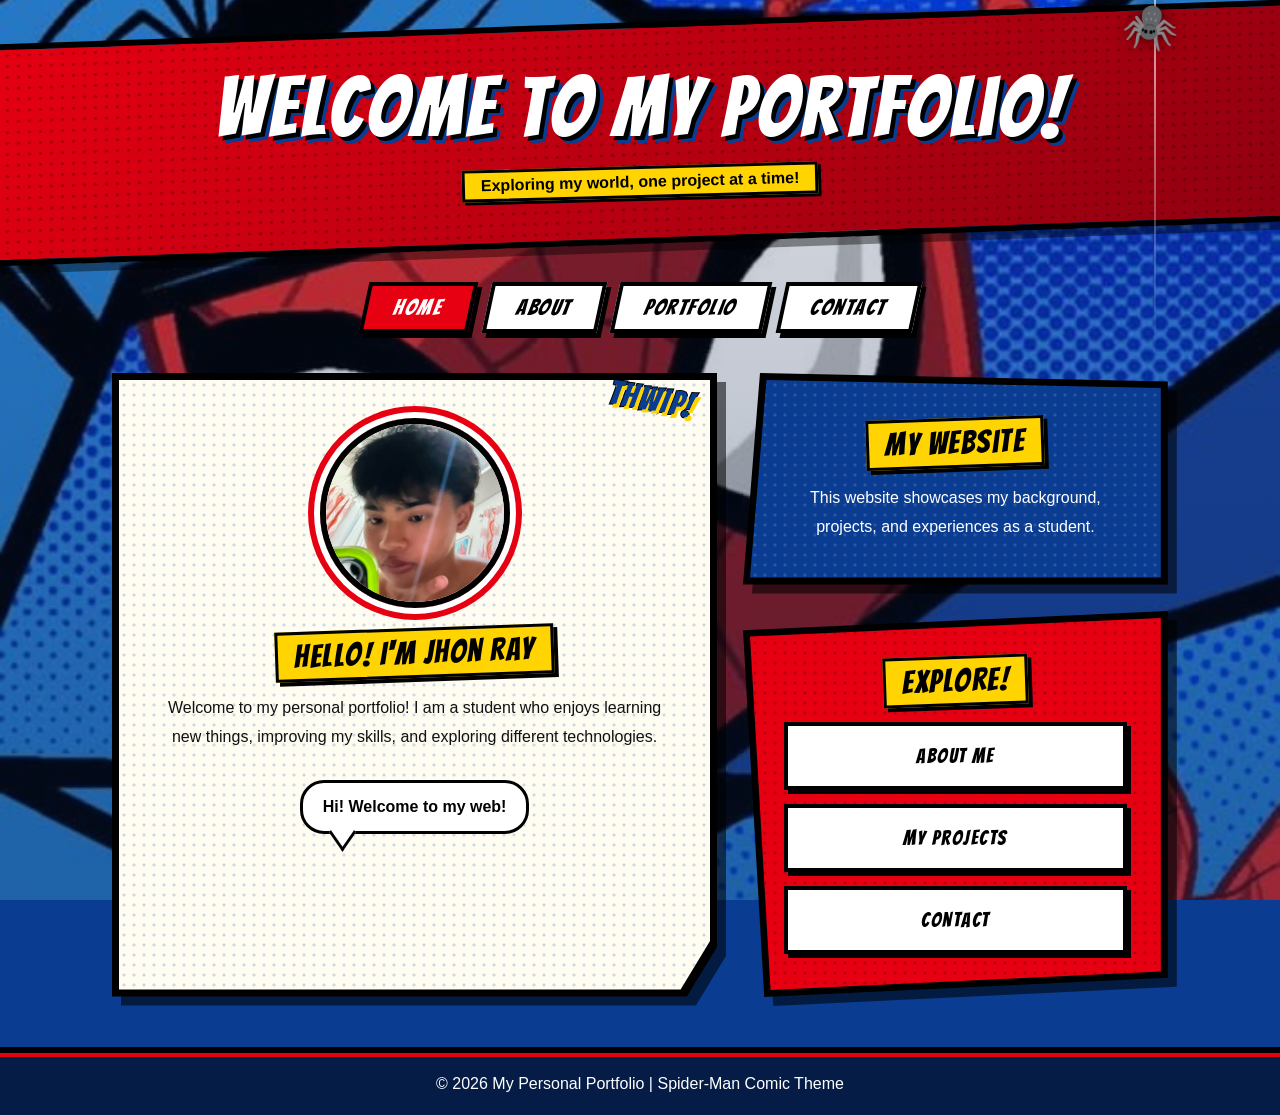
<file: index.html>
<!DOCTYPE html>
<html lang="en">
<head>
    <meta charset="UTF-8">
    <meta name="viewport" content="width=device-width, initial-scale=1">
    <title>My Personal Portfolio</title>
    <!-- Comic-book heading font (needs internet; Comic Sans is the fallback). -->
    <link rel="preconnect" href="https://fonts.googleapis.com">
    <link rel="preconnect" href="https://fonts.gstatic.com" crossorigin>
    <link href="https://fonts.googleapis.com/css2?family=Bangers&display=swap" rel="stylesheet">
    <link rel="stylesheet" href="style.css">
</head>
<body>

<header class="masthead">
    <h1>Welcome to My Portfolio!</h1>
    <p>Exploring my world, one project at a time!</p>
</header>

<nav class="menu" aria-label="Main menu">
    <a href="index.html" class="active" aria-current="page">Home</a>
    <a href="about.html">About</a>
    <a href="portfolio.html">Portfolio</a>
    <a href="contact.html">Contact</a>
</nav>

<main>
    <div class="comic">

        <!-- Panel 1: big hero panel with photo and introduction -->
        <section class="panel hero p-hero paper">
            <div class="panel-body">
                <span class="sfx sfx-1" aria-hidden="true">THWIP!</span>
                <img src="images/myphoto.jpg" alt="My Profile Photo" class="profile">
                <h2 class="caption">Hello! I'm Jhon Ray</h2>
                <p>
                    Welcome to my personal portfolio! I am a student who enjoys
                    learning new things, improving my skills, and exploring
                    different technologies.
                </p>
                <p class="bubble">Hi! Welcome to my web!</p>
            </div>
        </section>

        <!-- Panel 2: about the website -->
        <section class="panel side p-b blue">
            <div class="panel-body">
                <h2 class="caption">My Website</h2>
                <p>
                    This website showcases my background, projects, and
                    experiences as a student.
                </p>
            </div>
        </section>

        <!-- Panel 3: quick links to the other pages -->
        <section class="panel side p-c red">
            <div class="panel-body">
                <h2 class="caption">Explore!</h2>
                <p class="links">
                    <a class="btn" href="about.html">About Me</a>
                    <a class="btn" href="portfolio.html">My Projects</a>
                    <a class="btn" href="contact.html">Contact</a>
                </p>
            </div>
        </section>
    </div>
</main>

<footer>
    <p>© 2026 My Personal Portfolio | Spider-Man Comic Theme</p>
</footer>

</body>
</html>
</file>
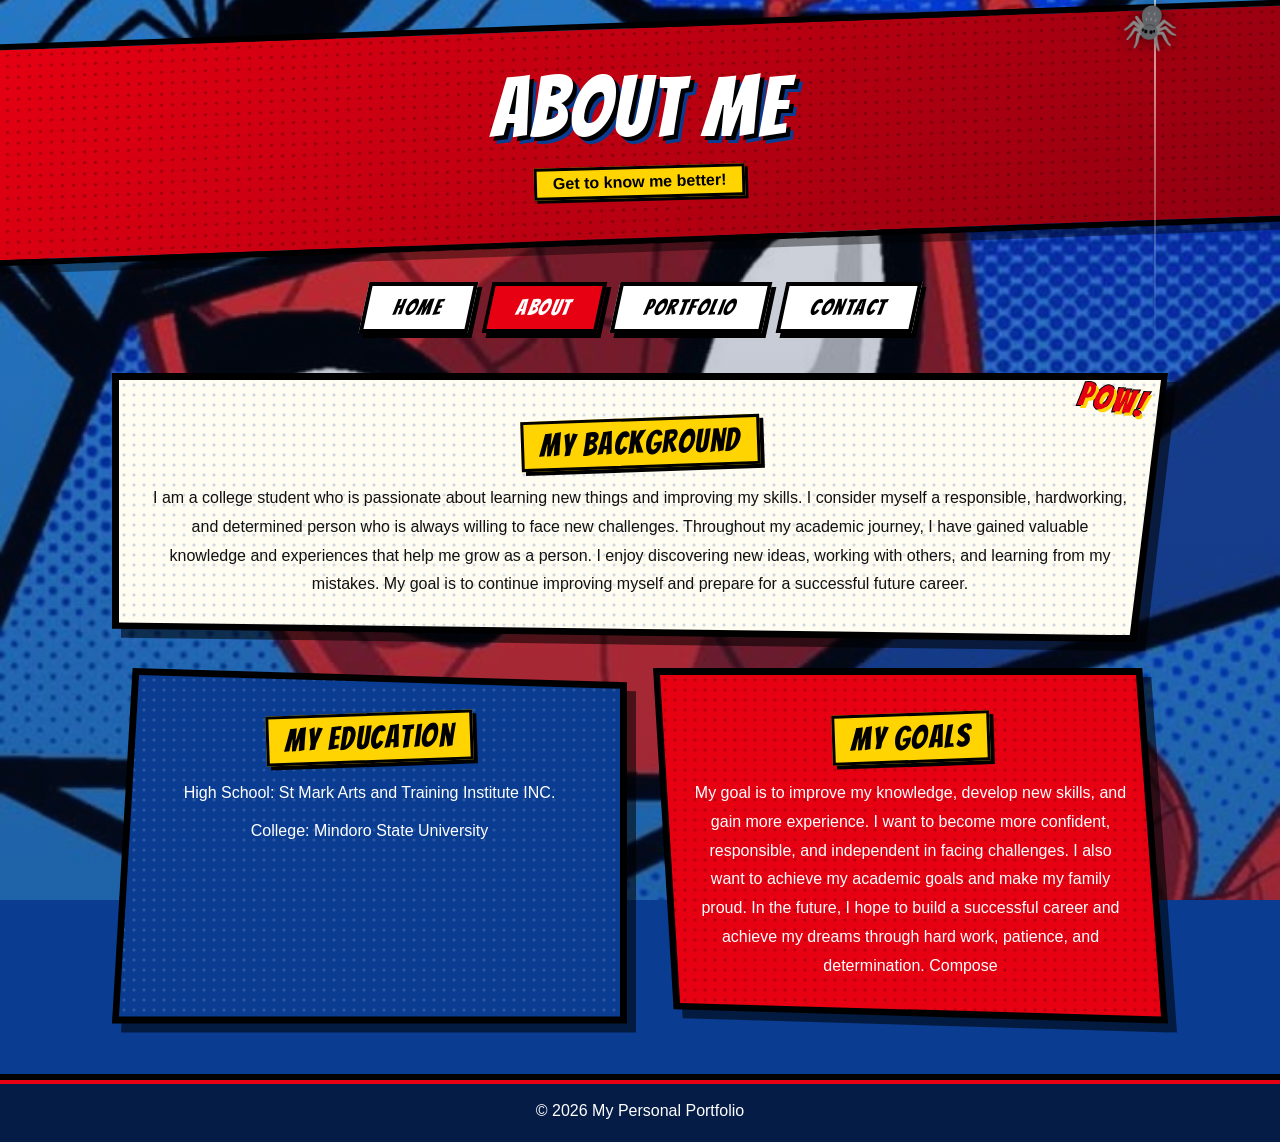
<file: about.html>
<!DOCTYPE html>
<html lang="en">
<head>
    <meta charset="UTF-8">
    <meta name="viewport" content="width=device-width, initial-scale=1">
    <title>About Me</title>
    <!-- Comic-book heading font (needs internet; Comic Sans is the fallback). -->
    <link rel="preconnect" href="https://fonts.googleapis.com">
    <link rel="preconnect" href="https://fonts.gstatic.com" crossorigin>
    <link href="https://fonts.googleapis.com/css2?family=Bangers&display=swap" rel="stylesheet">
    <link rel="stylesheet" href="style.css">
</head>
<body>

<header class="masthead">
    <h1>About Me</h1>
    <p>Get to know me better!</p>
</header>

<nav class="menu" aria-label="Main menu">
    <a href="index.html">Home</a>
    <a href="about.html" class="active" aria-current="page">About</a>
    <a href="portfolio.html">Portfolio</a>
    <a href="contact.html">Contact</a>
</nav>

<main>
    <div class="comic">

        <section class="panel wide p-a paper">
            <div class="panel-body">
                <span class="sfx sfx-2" aria-hidden="true">POW!</span>
                <h2 class="caption">My Background</h2>
                <p>
                    I am a college student who is passionate about learning new things and improving my skills. I consider myself a responsible, hardworking, and determined person who is always willing to face new challenges. Throughout my academic journey, I have gained valuable knowledge and experiences that help me grow as a person. I enjoy discovering new ideas, working with others, and learning from my mistakes. My goal is to continue improving myself and prepare for a successful future career.

                </p>
            </div>
        </section>

        <section class="panel half p-b blue">
            <div class="panel-body">
                <h2 class="caption">My Education</h2>
                <p>
                     High School: St Mark Arts and Training Institute INC.

                <P>
                    

                </P>

                
                     College: Mindoro State University

                </p>
            </div>
        </section>

        <section class="panel half p-d red">
            <div class="panel-body">
                <h2 class="caption">My Goals</h2>
                <p>
                   My goal is to improve my knowledge, develop new skills, and gain more experience. I want to become more confident, responsible, and independent in facing challenges. I also want to achieve my academic goals and make my family proud. In the future, I hope to build a successful career and achieve my dreams through hard work, patience, and determination.
Compose
                </p>
            </div>
        </section>
    </div>
</main>

<footer>
    <p>© 2026 My Personal Portfolio</p>
</footer>

</body>
</html>
</file>
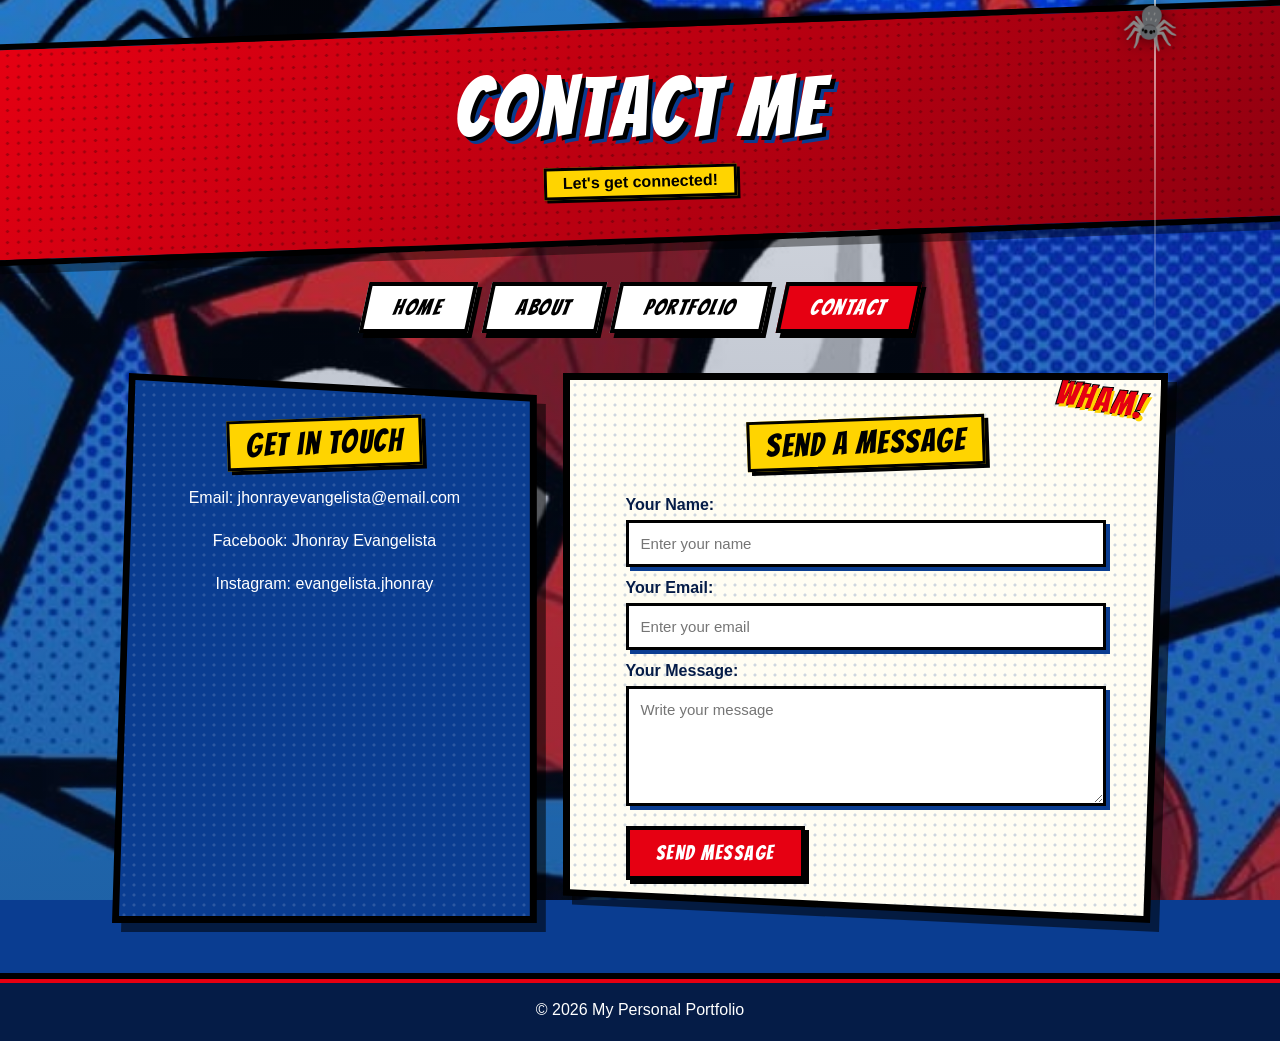
<file: contact.html>
<!DOCTYPE html>
<html lang="en">
<head>
    <meta charset="UTF-8">
    <meta name="viewport" content="width=device-width, initial-scale=1">
    <title>Contact Me</title>
    <!-- Comic-book heading font (needs internet; Comic Sans is the fallback). -->
    <link rel="preconnect" href="https://fonts.googleapis.com">
    <link rel="preconnect" href="https://fonts.gstatic.com" crossorigin>
    <link href="https://fonts.googleapis.com/css2?family=Bangers&display=swap" rel="stylesheet">
    <link rel="stylesheet" href="style.css">
</head>
<body>

<header class="masthead">
    <h1>Contact Me</h1>
    <p>Let's get connected!</p>
</header>

<nav class="menu" aria-label="Main menu">
    <a href="index.html">Home</a>
    <a href="about.html">About</a>
    <a href="portfolio.html">Portfolio</a>
    <a href="contact.html" class="active" aria-current="page">Contact</a>
</nav>

<main>
    <div class="comic">

        <section class="panel small p-b blue">
            <div class="panel-body">
                <h2 class="caption">Get in Touch</h2>
                <p>Email: jhonrayevangelista@email.com</p>
                <p>Facebook: Jhonray Evangelista</p>
                <p>Instagram: evangelista.jhonray</p>
            </div>
        </section>

        <section class="panel big p-a paper">
            <div class="panel-body">
                <span class="sfx sfx-4" aria-hidden="true">WHAM!</span>
                <h2 class="caption">Send a Message</h2>
                <form>
                    <label for="name">Your Name:</label>
                    <input id="name" type="text" placeholder="Enter your name">

                    <label for="email">Your Email:</label>
                    <input id="email" type="email" placeholder="Enter your email">

                    <label for="message">Your Message:</label>
                    <textarea id="message" placeholder="Write your message"></textarea>

                    <button type="button">Send Message</button>
                </form>
            </div>
        </section>
    </div>
</main>

<footer>
    <p>© 2026 My Personal Portfolio</p>
</footer>

</body>
</html>
</file>
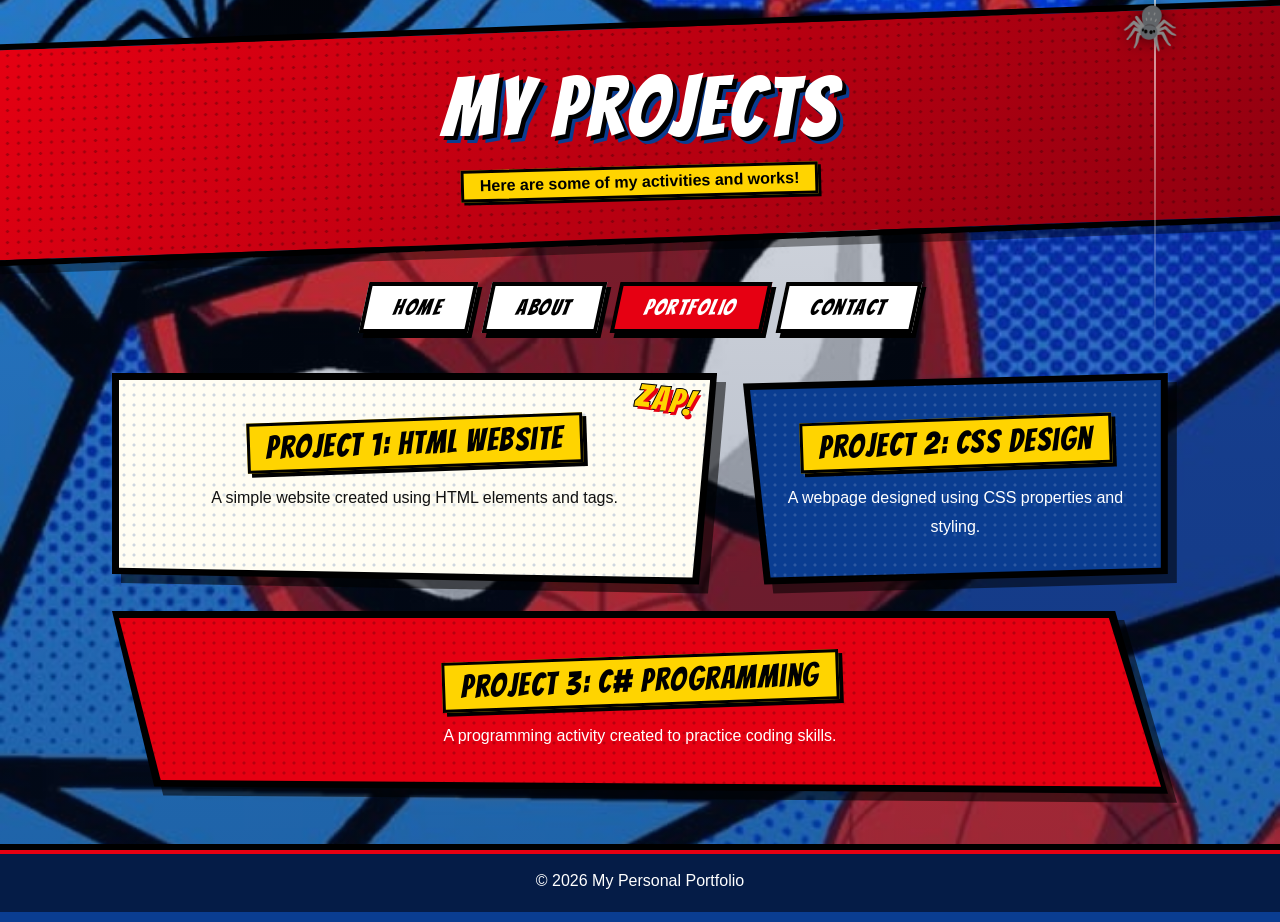
<file: portfolio.html>
<!DOCTYPE html>
<html lang="en">
<head>
    <meta charset="UTF-8">
    <meta name="viewport" content="width=device-width, initial-scale=1">
    <title>My Portfolio</title>
    <!-- Comic-book heading font (needs internet; Comic Sans is the fallback). -->
    <link rel="preconnect" href="https://fonts.googleapis.com">
    <link rel="preconnect" href="https://fonts.gstatic.com" crossorigin>
    <link href="https://fonts.googleapis.com/css2?family=Bangers&display=swap" rel="stylesheet">
    <link rel="stylesheet" href="style.css">
</head>
<body>

<header class="masthead">
    <h1>My Projects</h1>
    <p>Here are some of my activities and works!</p>
</header>

<nav class="menu" aria-label="Main menu">
    <a href="index.html">Home</a>
    <a href="about.html">About</a>
    <a href="portfolio.html" class="active" aria-current="page">Portfolio</a>
    <a href="contact.html">Contact</a>
</nav>

<main>
    <div class="comic">

        <section class="panel big p-a paper project">
            <div class="panel-body">
                <span class="sfx sfx-3" aria-hidden="true">ZAP!</span>
                <h2 class="caption">Project 1: HTML Website</h2>
                <p>A simple website created using HTML elements and tags.</p>
            </div>
        </section>

        <section class="panel small p-c blue project">
            <div class="panel-body">
                <h2 class="caption">Project 2: CSS Design</h2>
                <p>A webpage designed using CSS properties and styling.</p>
            </div>
        </section>

        <section class="panel wide p-d red project">
            <div class="panel-body">
                <h2 class="caption">Project 3: C# Programming</h2>
                <p>A programming activity created to practice coding skills.</p>
            </div>
        </section>
    </div>
</main>

<footer>
    <p>© 2026 My Personal Portfolio</p>
</footer>

</body>
</html>
</file>
<file: style.css>
/* =====================================================
   SPIDER-MAN COMIC THEME
   Background: images/spiderman-bg.jpg
   Layout: comic-book page made of angled panels
   ===================================================== */
* {
    margin: 0;
    padding: 0;
    box-sizing: border-box;
    font-family: "Comic Sans MS", cursive, sans-serif;
}

:root {
    --red: #e60012;
    --dark-red: #8f0010;
    --blue: #0a3d91;
    --dark-blue: #051c47;
    --yellow: #ffd400;
    --paper: #fffdf2;
    --ink: #111;
    --title: "Bangers", "Comic Sans MS", cursive;
}

/* ---------- BACKGROUND: the Spider-Man comic picture, fixed in place ---------- */
html { background: var(--blue); }
html::before {
    content: "";
    position: fixed;
    inset: 0;
    z-index: -1;
    pointer-events: none;
    background:
        linear-gradient(rgba(5, 28, 71, 0.15), rgba(5, 28, 71, 0.35)),
        url("images/spiderman-bg.jpg") center / cover no-repeat;
}

body {
    min-height: 100vh;
    color: #fff;
    overflow-x: hidden;
    position: relative;
}

/* ---------- HANGING SPIDER (kept from your original design) ---------- */
body::before {
    content: "🕷️";
    position: fixed;
    top: 0;
    right: 8%;
    font-size: 45px;
    z-index: 10;
    pointer-events: none;
    transform-origin: top center;
    animation: spiderDrop 6s ease-in-out infinite;
    filter: drop-shadow(0 0 8px rgba(0, 0, 0, 0.6));
}
body::after {
    content: "";
    position: fixed;
    top: 0;
    right: calc(8% + 22px);
    width: 2px;
    height: 100vh;
    background: linear-gradient(to bottom, #fff, transparent 40%);
    opacity: 0.7;
    z-index: 9;
    pointer-events: none;
    transform-origin: top;
    animation: threadSway 6s ease-in-out infinite;
}
@keyframes spiderDrop {
    0%, 100% { transform: translateY(-20px) rotate(-8deg); }
    50%      { transform: translateY(220px) rotate(8deg); }
}
@keyframes threadSway {
    0%, 100% { transform: rotate(-1deg); }
    50%      { transform: rotate(1deg); }
}

/* ---------- MASTHEAD: slanted comic title banner ---------- */
.masthead {
    position: relative;
    margin: 22px -20px 0;
    padding: 36px 30px 40px;
    text-align: center;
    background:
        radial-gradient(rgba(0, 0, 0, 0.25) 20%, transparent 22%) 0 0 / 11px 11px,
        linear-gradient(135deg, var(--red), var(--dark-red));
    border-block: 6px solid #000;
    box-shadow: 0 8px 0 rgba(0, 0, 0, 0.4);
    transform: skewY(-2deg);
}
.masthead > * { transform: skewY(2deg); }
.masthead h1 {
    font-family: var(--title);
    font-weight: 400;
    font-size: clamp(40px, 8vw, 84px);
    letter-spacing: 3px;
    line-height: 1.05;
    color: #fff;
    text-shadow: 4px 4px 0 #000, 7px 7px 0 var(--blue);
    animation: titleBounce 2s ease-in-out infinite alternate;
}
.masthead p {
    display: inline-block;
    margin-top: 14px;
    padding: 4px 16px;
    background: var(--yellow);
    color: #000;
    font-weight: bold;
    border: 3px solid #000;
    transform: rotate(-1.5deg) skewY(2deg);
    box-shadow: 3px 3px 0 #000;
}
@keyframes titleBounce {
    from { transform: skewY(2deg) translateY(0); }
    to   { transform: skewY(2deg) translateY(-7px); }
}

/* ---------- NAVIGATION: slanted comic buttons ---------- */
.menu {
    display: flex;
    flex-wrap: wrap;
    justify-content: center;
    gap: 14px;
    padding: 38px 16px 6px;
}
.menu a {
    display: inline-block;
    padding: 10px 26px;
    background: #fff;
    color: #000;
    font-family: var(--title);
    font-size: 22px;
    letter-spacing: 1.5px;
    text-decoration: none;
    border: 4px solid #000;
    box-shadow: 5px 5px 0 #000;
    transform: skewX(-12deg);
    transition: transform 0.2s, background 0.2s, box-shadow 0.2s;
}
.menu a:visited { color: #000; }
.menu a:hover {
    background: var(--yellow);
    transform: skewX(-12deg) translate(-3px, -5px) scale(1.06);
    box-shadow: 8px 9px 0 #000;
}
.menu a:active { transform: skewX(-12deg) scale(0.95); }
.menu a.active { background: var(--red); color: #fff; }
a:focus-visible, button:focus-visible, input:focus-visible, textarea:focus-visible {
    outline: 4px solid var(--yellow);
    outline-offset: 3px;
}

/* ---------- COMIC PAGE: 12-column grid of panels ---------- */
main { position: relative; z-index: 2; }
.comic {
    display: grid;
    grid-template-columns: repeat(12, 1fr);
    gap: 26px;
    max-width: 1100px;
    margin: 34px auto 20px;
    padding: 0 22px;
    /* One shadow for the whole page so it follows every angled panel edge */
    filter: drop-shadow(9px 9px 0 rgba(0, 0, 0, 0.55));
}

/* Panel widths */
.wide  { grid-column: span 12; }
.big   { grid-column: span 7; }
.small { grid-column: span 5; }
.half  { grid-column: span 6; }
.hero  { grid-column: span 7; grid-row: span 2; }
.side  { grid-column: span 5; }

/* A panel = black frame (outer) + coloured picture area (inner). Each has its own angled shape. */
.panel {
    position: relative;
    background: #000;
    animation: panelPop 0.7s cubic-bezier(.2, 1.4, .4, 1) both;
    transition: transform 0.3s;
}
.panel:nth-child(2) { animation-delay: 0.12s; }
.panel:nth-child(3) { animation-delay: 0.24s; }
.panel:hover { transform: scale(1.02) rotate(-0.6deg); z-index: 3; }
.panel-body {
    height: calc(100% - 14px);
    margin: 7px;
    padding: 32px 34px 36px;
    text-align: center;
}
@keyframes panelPop {
    from { opacity: 0; transform: scale(0.85) rotate(-3deg); }
    to   { opacity: 1; transform: scale(1) rotate(0); }
}

/* Different angled shapes (same shape on frame and picture area) */
.p-a, .p-a .panel-body { clip-path: polygon(0 0, 100% 0, 97% 100%, 0 95%); }
.p-b, .p-b .panel-body { clip-path: polygon(4% 0, 100% 4%, 100% 100%, 0 100%); }
.p-c, .p-c .panel-body { clip-path: polygon(0 5%, 100% 0, 100% 95%, 5% 100%); }
.p-d, .p-d .panel-body { clip-path: polygon(0 0, 95% 0, 100% 100%, 4% 96%); }
.p-hero, .p-hero .panel-body { clip-path: polygon(0 0, 100% 0, 100% 92%, 95% 100%, 0 100%); }

/* Panel colours */
.paper .panel-body {
    background:
        radial-gradient(rgba(10, 61, 145, 0.2) 1.3px, transparent 1.8px) 0 0 / 10px 10px,
        var(--paper);
    color: var(--ink);
}
.blue .panel-body {
    background:
        radial-gradient(rgba(255, 255, 255, 0.14) 1.3px, transparent 1.8px) 0 0 / 10px 10px,
        var(--blue);
}
.red .panel-body {
    background:
        radial-gradient(rgba(0, 0, 0, 0.2) 1.3px, transparent 1.8px) 0 0 / 10px 10px,
        var(--red);
}

/* Caption box (the yellow label in the corner of a comic panel) */
.caption {
    display: inline-block;
    margin: 6px 0 16px;
    padding: 5px 16px;
    background: var(--yellow);
    color: #000;
    font-family: var(--title);
    font-weight: 400;
    font-size: clamp(22px, 3vw, 32px);
    letter-spacing: 1.5px;
    border: 3px solid #000;
    box-shadow: 4px 4px 0 #000;
    transform: rotate(-2deg);
}
.panel p { line-height: 1.8; margin-bottom: 14px; }
.panel p:last-child { margin-bottom: 0; }

/* Sound-effect words in the corner of a panel (decoration only) */
.sfx {
    position: absolute;
    top: 8px;
    right: 22px;
    font-family: var(--title);
    font-size: 34px;
    letter-spacing: 2px;
    color: var(--red);
    -webkit-text-stroke: 2px #000;
    paint-order: stroke fill;
    text-shadow: 3px 3px 0 var(--yellow);
    transform: rotate(10deg);
    pointer-events: none;
}
.sfx-1 { color: var(--blue); }
.sfx-3 { color: var(--yellow); text-shadow: 3px 3px 0 var(--red); }

/* Speech bubble */
.bubble {
    position: relative;
    display: inline-block;
    margin-top: 14px;
    padding: 10px 20px;
    background: #fff;
    color: #000;
    font-weight: bold;
    border: 3px solid #000;
    border-radius: 24px;
}
.bubble::after {
    content: "";
    position: absolute;
    left: 28px;
    bottom: -13px;
    width: 20px;
    height: 20px;
    background: #fff;
    border-right: 3px solid #000;
    border-bottom: 3px solid #000;
    transform: rotate(45deg) skew(10deg, 10deg);
}

/* Profile photo */
.profile {
    display: block;
    width: 190px;
    height: 190px;
    margin: 6px auto 14px;
    object-fit: cover;
    object-position: center;
    border-radius: 50%;
    border: 6px solid #000;
    box-shadow: 0 0 0 6px #fff, 0 0 0 12px var(--red);
    transition: transform 0.5s;
    animation: photoFloat 3s ease-in-out infinite;
}
.profile:hover { transform: scale(1.1) rotate(5deg); }
@keyframes photoFloat {
    0%, 100% { transform: translateY(0); }
    50%      { transform: translateY(-10px); }
}

/* Buttons and links */
.links { display: grid; gap: 14px; }
.btn, button {
    display: inline-block;
    padding: 12px 26px;
    background: #fff;
    color: #000;
    font-family: var(--title);
    font-size: 20px;
    letter-spacing: 1.5px;
    text-decoration: none;
    border: 4px solid #000;
    box-shadow: 4px 4px 0 #000;
    cursor: pointer;
    transition: transform 0.2s, background 0.2s, box-shadow 0.2s;
}
.btn:hover, button:hover {
    background: var(--yellow);
    transform: translate(-2px, -3px) scale(1.05);
    box-shadow: 7px 8px 0 #000;
}
button { background: var(--red); color: #fff; margin-top: 16px; animation: pulse 2s infinite; }
button:hover { color: #000; }
@keyframes pulse {
    0%   { box-shadow: 4px 4px 0 #000, 0 0 0 0 rgba(230, 0, 18, 0.7); }
    70%  { box-shadow: 4px 4px 0 #000, 0 0 0 14px rgba(230, 0, 18, 0); }
    100% { box-shadow: 4px 4px 0 #000, 0 0 0 0 rgba(230, 0, 18, 0); }
}

/* Contact form */
form { max-width: 480px; margin: 6px auto 0; text-align: left; }
label { display: block; margin: 12px 0 6px; font-weight: bold; color: var(--dark-blue); }
input, textarea {
    width: 100%;
    padding: 12px;
    background: #fff;
    color: var(--dark-blue);
    font-size: 15px;
    border: 3px solid #000;
    border-radius: 0;
    box-shadow: 4px 4px 0 var(--blue);
}
input:focus, textarea:focus { border-color: var(--red); box-shadow: 4px 4px 0 var(--red); outline: none; }
textarea { height: 120px; resize: vertical; }

/* ---------- FOOTER ---------- */
footer {
    position: relative;
    z-index: 2;
    margin-top: 50px;
    padding: 22px;
    text-align: center;
    background: var(--dark-blue);
    border-top: 6px solid #000;
    box-shadow: inset 0 4px 0 var(--red);
}

/* ---------- PHONES AND TABLETS: panels stack in one column ---------- */
@media (max-width: 820px) {
    .big, .small, .half, .hero, .side { grid-column: span 12; grid-row: auto; }
    .comic { gap: 22px; }
}
@media (max-width: 600px) {
    .masthead { margin-inline: -10px; }
    .menu a { padding: 8px 18px; font-size: 19px; }
    .panel-body { padding: 26px 20px 30px; }
    .profile { width: 150px; height: 150px; }
    body::before { font-size: 32px; }
}

/* Respect visitors who prefer less motion */
@media (prefers-reduced-motion: reduce) {
    *, *::before, *::after { animation: none !important; transition: none !important; }
}
</file>
